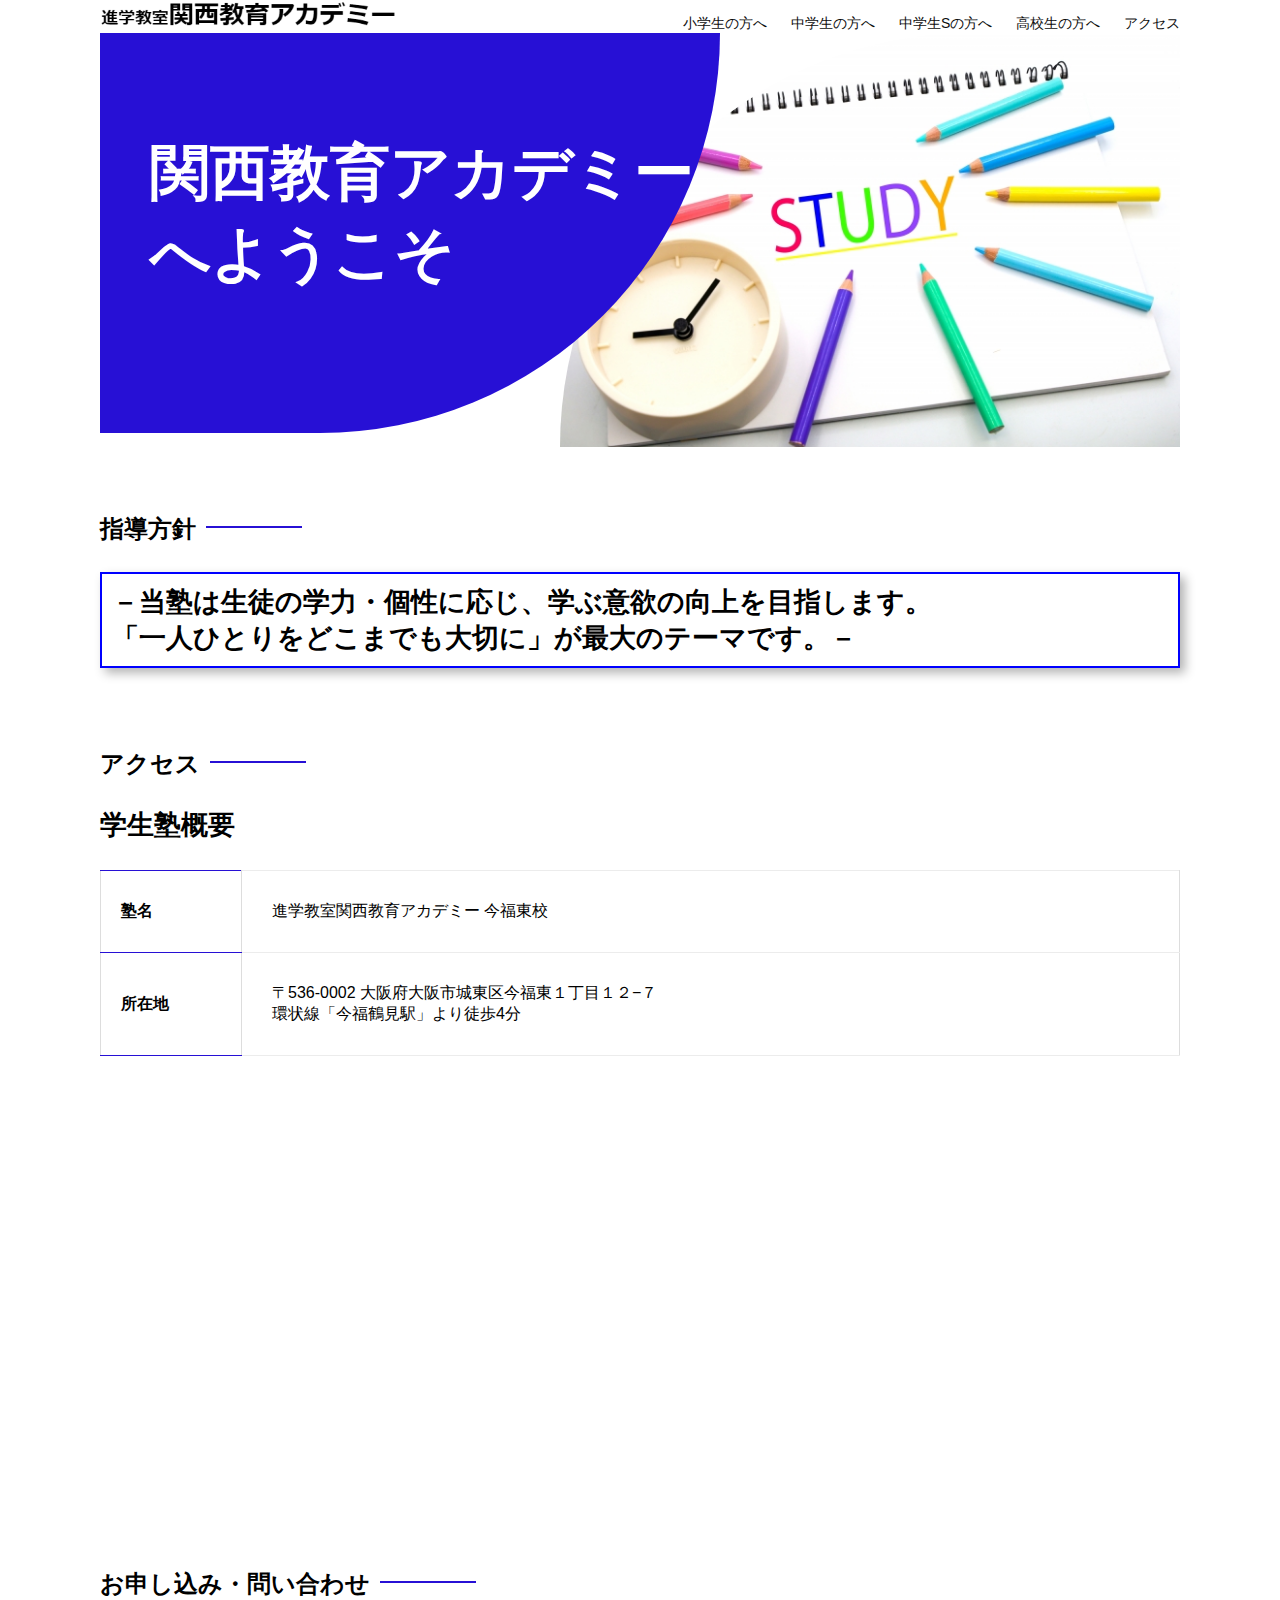
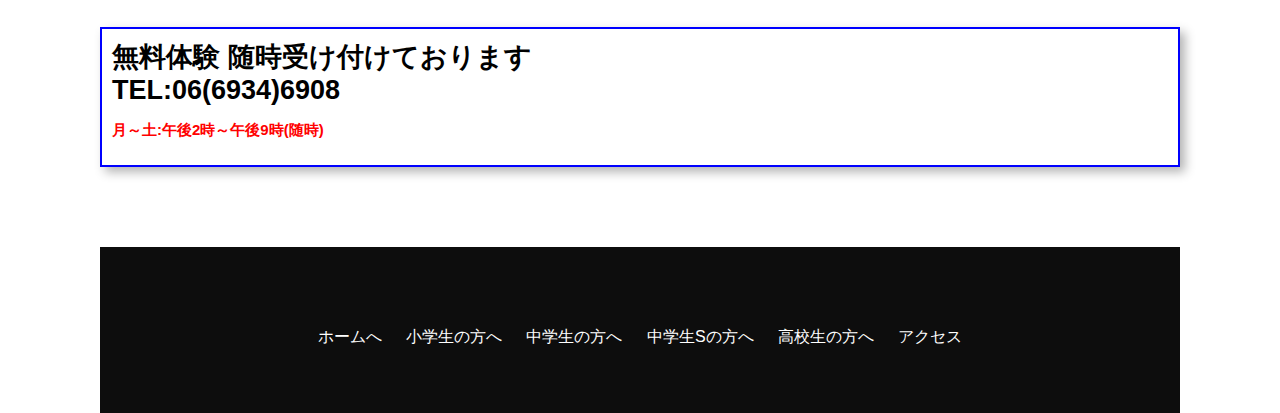
<file: images/index.html>
<!DOCTYPE html>
<html>

<head>
    <title>進学教室関西教育アカデミー </title>
    <meta charset="utf-8">
    <meta name="description" content="－当塾は生徒の学力・個性に応じ、学ぶ意欲の向上を目指します。「一人ひとりをどこまでも大切に」が最大のテーマです。－">
    <meta name="viewport" content="width=device-width, initial-scale=1.0">
    <link rel="stylesheet" href="style2.css">
</head>

<body>
    <!-- ヘッダー -->
    <header>
        <!-- ロゴ -->
        <a href="index.html" id="logo"><img src="images/index/logo-2.png" alt="トップページに戻る"></a>

        <!-- PC用ナビゲーション -->
        <nav id="nav-pc">
            <a href="primary.html">小学生の方へ</a>
            <a href="junior.html">中学生の方へ</a>
            <a href="junior_s.html">中学生Sの方へ</a>
            <a href="knhigh.html">高校生の方へ</a>
            <a href="index.html#school">アクセス</a>
        </nav>

        <!-- スマホ用メニューボタン -->
        <img id="menu-sp" src="images/button-menu.png" alt="ナビゲーションを開く"
            onclick="document.getElementById('nav-sp').style.display = 'block'">

        <!-- スマホ用ナビゲーション -->
        <nav id="nav-sp">
            <img id="close" src="images/button-close.png" alt="ナビゲーションを閉じる"
                onclick="document.getElementById('nav-sp').style.display = 'none'">
            <a class="menu" href="primary.html"
                onclick="document.getElementById('nav-sp').style.display = 'none'">小学生の方へ</a>
            <a class="menu" href="junior.html"
                onclick="document.getElementById('nav-sp').style.display = 'none'">中学生の方へ</a>
                <a class="menu" href="junior_s.html"
                onclick="document.getElementById('nav-sp').style.display = 'none'">中学生Sの方へ</a>
                <a class="menu" href="knhigh.html"
                onclick="document.getElementById('nav-sp').style.display = 'none'">高校生の方へ</a>
            <a class="menu" href="index.html#school"
                onclick="document.getElementById('nav-sp').style.display = 'none'">SCHOOL</a>
        </nav>
    </header>
    <main>
        <article>
            <!-- メインビジュアル -->
            <section id="main-visual">
                <div id="main-message">
                    <h1>関西教育アカデミーへようこそ</h1>
                    <p></p>
                </div>
                <img src="images/index/top-1.jpg" alt="勉強したくなるイラスト">
            </section>
            <section id="school">
                <h2 class="index-h2">指導方針</h2>
                <h3 id="hitext">－当塾は生徒の学力・個性に応じ、学ぶ意欲の向上を目指します。<br>
                    「一人ひとりをどこまでも大切に」が最大のテーマです。－
                </h3>
            </section>

            <!-- SCHOOL -->
            <section id="school">
                <h2 class="index-h2">アクセス</h2>
                <h3>学生塾概要</h3>
                <table id="school-table">
                    <tr>
                        <th class="tableheader-first">塾名</th>
                        <td class="cell-first">進学教室関西教育アカデミー 今福東校</td>
                    </tr>
                    <tr>
                        <th class="tableheader">所在地</th>
                        <td class="cell">〒536-0002 大阪府大阪市城東区今福東１丁目１２−７<br>環状線「今福鶴見駅」より徒歩4分</td>
                    </tr>
                </table>
                <iframe
                    src="https://www.google.com/maps/embed?pb=!1m18!1m12!1m3!1d6560.420792058813!2d135.55606841101604!3d34.699872883144934!2m3!1f0!2f0!3f0!3m2!1i1024!2i768!4f13.1!3m3!1m2!1s0x6000e0f72efe2ef3%3A0x57dd5b04db419ac0!2z6Zai6KW_5pWZ6IKy44Ki44Kr44OH44Of44O85LuK56aP5p2x5qCh!5e0!3m2!1sja!2sjp!4v1718876130961!5m2!1sja!2sjp"
                    width="600" height="450" style="border:0;" allowfullscreen="" loading="lazy" referrerpolicy="no-referrer-when-downgrade"></iframe>
                </iframe>
            </section>
            <section id="school">
                <h2 class="index-h2">お申し込み・問い合わせ</h2>
                <div>
                <h3 id="hitext">無料体験 随時受け付けております <br>TEL:06(6934)6908
                    <p style="color: red;">月～土:午後2時～午後9時(随時)</p>
                </h3>
                </div>
            </section>
        </article>
        <footer>
            <div id="footer-link">
                <a href="index.html">ホームへ</a>
                <a href="primary.html">小学生の方へ</a>
                <a href="junior.html">中学生の方へ</a>
                <a href="junior_s.html">中学生Sの方へ</a>
                <a href="knhigh.html">高校生の方へ</a>
                <a href="index.html#school">アクセス</a>
            </div>
        </footer>
            <!-- JavaScriptファイルの読み込み -->
       <script src="script.js"></script>
    </main>
</body>

</html>
</file>
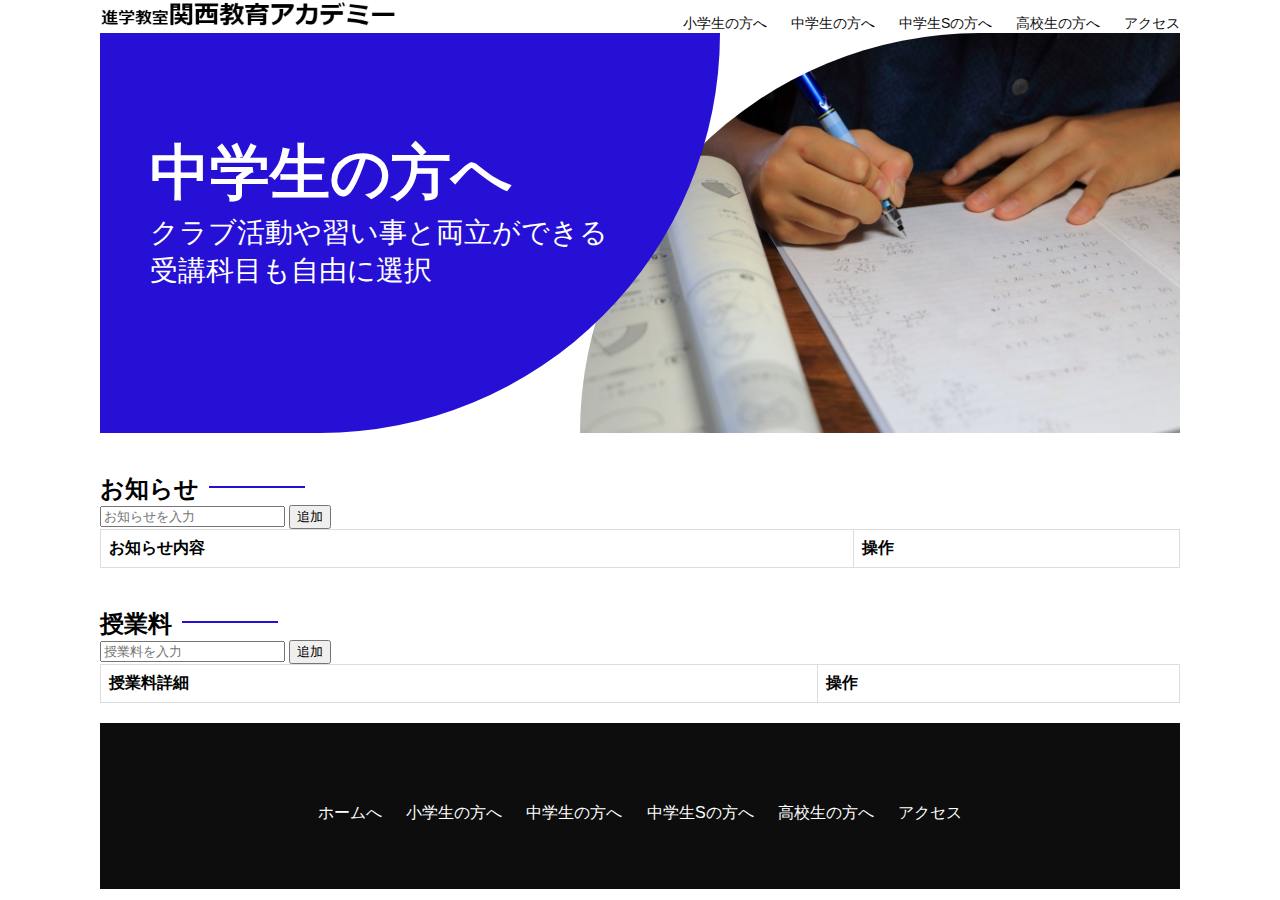
<file: images/junior.html>
<!DOCTYPE html>
<html>

<head>
    <title>進学教室関西教育アカデミー中学生の方へ</title>
    <meta charset="utf-8">
    <meta name="description" content="中学生の生徒に向けたお知らせの案内です。">
    <meta name="viewport" content="width=device-width, initial-scale=1.0">
    <link rel="stylesheet" href="style2.css">
</head>

<body>
    <!-- ヘッダー -->
    <header>
        <!-- ロゴ -->
        <a href="index.html" id="logo"><img src="images/index/logo-2.png" alt="トップページに戻る"></a>

        <!-- PC用ナビゲーション -->
        <nav id="nav-pc">
            <a href="primary.html">小学生の方へ</a>
            <a href="junior.html">中学生の方へ</a>
            <a href="junior_s.html">中学生Sの方へ</a>
            <a href="knhigh.html">高校生の方へ</a>
            <a href="index.html#school">アクセス</a>
        </nav>

        <!-- スマホ用メニューボタン -->
        <img id="menu-sp" src="images/button-menu.png" alt="ナビゲーションを開く"
            onclick="document.getElementById('nav-sp').style.display = 'block'">

        <!-- スマホ用ナビゲーション -->
        <nav id="nav-sp">
            <img id="close" src="images/button-close.png" alt="ナビゲーションを閉じる"
                onclick="document.getElementById('nav-sp').style.display = 'none'">
            <a class="menu" href="primary.html"
                onclick="document.getElementById('nav-sp').style.display = 'none'">小学生の方へ</a>
            <a class="menu" href="junior.html"
                onclick="document.getElementById('nav-sp').style.display = 'none'">中学生の方へ</a>
                <a class="menu" href="junior_s.html"
                    onclick="document.getElementById('nav-sp').style.display = 'none'">中学生Sの方へ</a>
            <a class="menu" href="knhigh.html"
                onclick="document.getElementById('nav-sp').style.display = 'none'">高校生の方へ</a>
            <a class="menu" href="index.html#school"
                onclick="document.getElementById('nav-sp').style.display = 'none'">アクセス</a>
        </nav>
    </header>
    <main>
        <article>
            <section id="main-visual">
                <div id="main-message">
                    <h1>中学生の方へ</h1>
                    <p>クラブ活動や習い事と両立ができる<br>
                      受講科目も自由に選択<br>
                      </p>
                </div>
                <img id="main-visual" src="images/index/junuor-1.jpg" alt="学習する中学生">
            </section>
            <section>
                <h2>お知らせ</h2>
                <input type="text" id="notificationInput" placeholder="お知らせを入力">
                <button onclick="addRow('notificationTable')">追加</button>
                <table id="notificationTable">
                    <thead>
                        <tr>
                            <th>お知らせ内容</th>
                            <th>操作</th>
                        </tr>
                    </thead>
                    <tbody>
                        <!-- ここに追加される行が表示される -->
                    </tbody>
                </table>
                
                <h2>授業料</h2>
                <input type="text" id="tuitionInput" placeholder="授業料を入力">
                <button onclick="addRow('tuitionTable')">追加</button>
                <table id="tuitionTable">
                    <thead>
                        <tr>
                            <th>授業料詳細</th>
                            <th>操作</th>
                        </tr>
                    </thead>
                    <tbody>
                        <!-- ここに追加される行が表示される -->
                    </tbody>
                </table>
            </section>
                </article>
        <footer>
            <div id="footer-link">
                <a href="index.html">ホームへ</a>
                <a href="primary.html">小学生の方へ</a>
                <a href="junior.html">中学生の方へ</a>
                <a href="junior_s.html">中学生Sの方へ</a>
                <a href="knhigh.html">高校生の方へ</a>
                <a href="index.html#school">アクセス</a>
            </div>
        </footer>
            <!-- JavaScriptファイルの読み込み -->
        <script src="script.js"></script>
     </main>
</body>

</html>
</file>
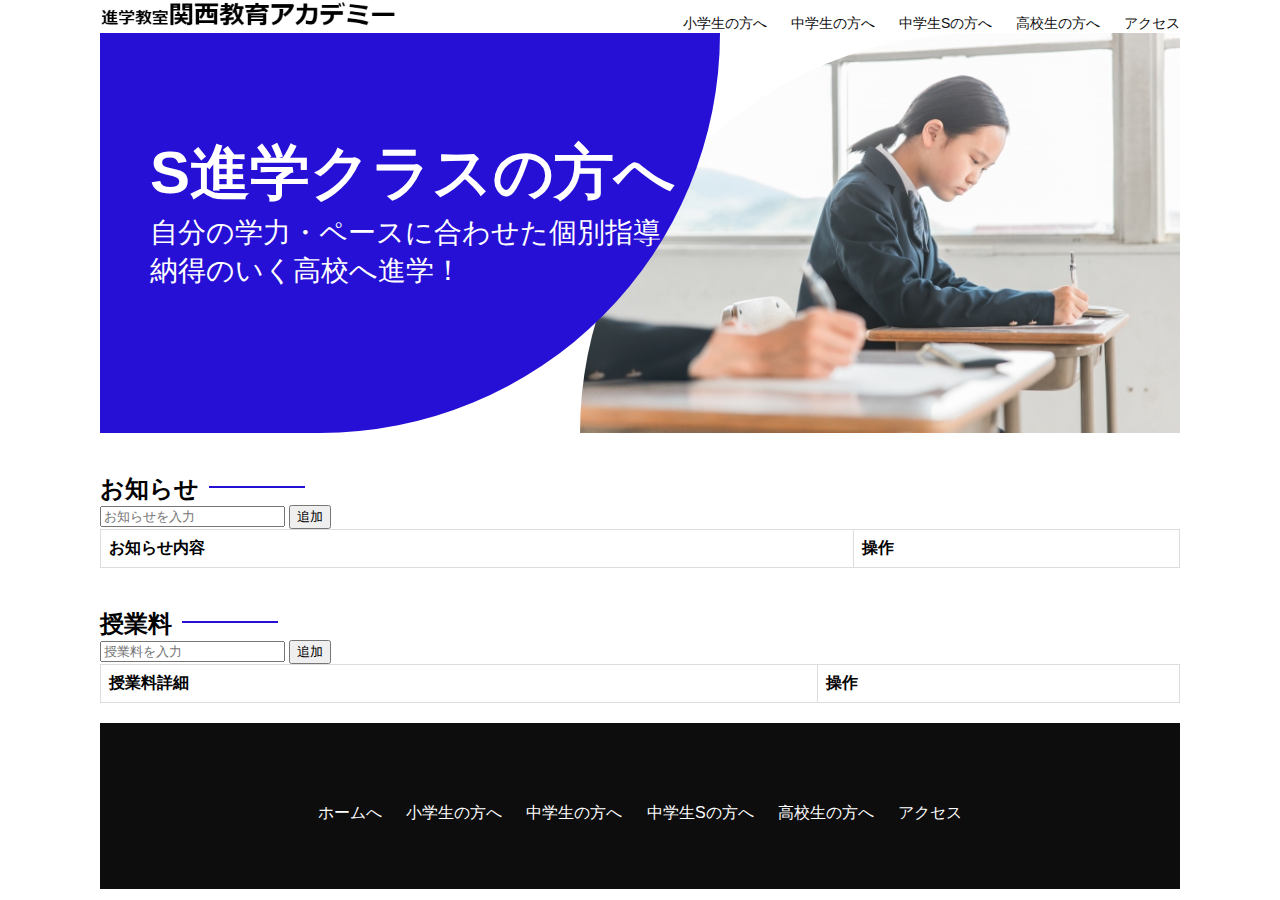
<file: images/junior_s.html>
<!DOCTYPE html>
<html>

<head>
    <title>進学教室関西教育アカデミー中学生進学クラスの方へ</title>
    <meta charset="utf-8">
    <meta name="description" content="中学生進学クラスの生徒に向けたお知らせの案内です。">
    <meta name="viewport" content="width=device-width, initial-scale=1.0">
    <link rel="stylesheet" href="style2.css">
</head>

<body>
    <!-- ヘッダー -->
    <header>
        <!-- ロゴ -->
        <a href="index.html" id="logo"><img src="images/index/logo-2.png" alt="トップページに戻る"></a>

        <!-- PC用ナビゲーション -->
        <nav id="nav-pc">
            <a href="primary.html">小学生の方へ</a>
            <a href="junior.html">中学生の方へ</a>
            <a href="junior_s.html">中学生Sの方へ</a>
            <a href="knhigh.html">高校生の方へ</a>
            <a href="index.html#school">アクセス</a>
        </nav>

        <!-- スマホ用メニューボタン -->
        <img id="menu-sp" src="images/button-menu.png" alt="ナビゲーションを開く"
            onclick="document.getElementById('nav-sp').style.display = 'block'">

        <!-- スマホ用ナビゲーション -->
        <nav id="nav-sp">
            <img id="close" src="images/button-close.png" alt="ナビゲーションを閉じる"
                onclick="document.getElementById('nav-sp').style.display = 'none'">
            <a class="menu" href="primary.html"
                onclick="document.getElementById('nav-sp').style.display = 'none'">小学生の方へ</a>
            <a class="menu" href="junior.html"
                onclick="document.getElementById('nav-sp').style.display = 'none'">中学生の方へ</a>
                <a class="menu" href="junior_s.html"
                    onclick="document.getElementById('nav-sp').style.display = 'none'">中学生Sの方へ</a>
            <a class="menu" href="knhigh.html"
                onclick="document.getElementById('nav-sp').style.display = 'none'">高校生の方へ</a>
            <a class="menu" href="index.html#school"
                onclick="document.getElementById('nav-sp').style.display = 'none'">アクセス</a>
        </nav>
    </header>
    <main>
        <article>
            <section id="main-visual">
                <div id="main-message">
                    <h1>S進学クラスの方へ</h1>
                    <p>自分の学力・ペースに合わせた個別指導<br>
                      納得のいく高校へ進学！<br>
                      </p>
                </div>
                <img id="main-visual" src="images/index/junuor-s.jpg" alt="受験勉強する中学生">
            </section>
            <section>
                <h2>お知らせ</h2>
                <input type="text" id="notificationInput" placeholder="お知らせを入力">
                <button onclick="addRow('notificationTable')">追加</button>
                <table id="notificationTable">
                    <thead>
                        <tr>
                            <th>お知らせ内容</th>
                            <th>操作</th>
                        </tr>
                    </thead>
                    <tbody>
                        <!-- ここに追加される行が表示される -->
                    </tbody>
                </table>
                
                <h2>授業料</h2>
                <input type="text" id="tuitionInput" placeholder="授業料を入力">
                <button onclick="addRow('tuitionTable')">追加</button>
                <table id="tuitionTable">
                    <thead>
                        <tr>
                            <th>授業料詳細</th>
                            <th>操作</th>
                        </tr>
                    </thead>
                    <tbody>
                        <!-- ここに追加される行が表示される -->
                    </tbody>
                </table>
            </section>
                </article>
        <footer>
            <div id="footer-link">
                <a href="index.html">ホームへ</a>
                <a href="primary.html">小学生の方へ</a>
                <a href="junior.html">中学生の方へ</a>
                <a href="junior_s.html">中学生Sの方へ</a>
                <a href="knhigh.html">高校生の方へ</a>
                <a href="index.html#school">アクセス</a>
            </div>
        </footer>
            <!-- JavaScriptファイルの読み込み -->
        <script src="script.js"></script>
     </main>
</body>

</html>
</file>
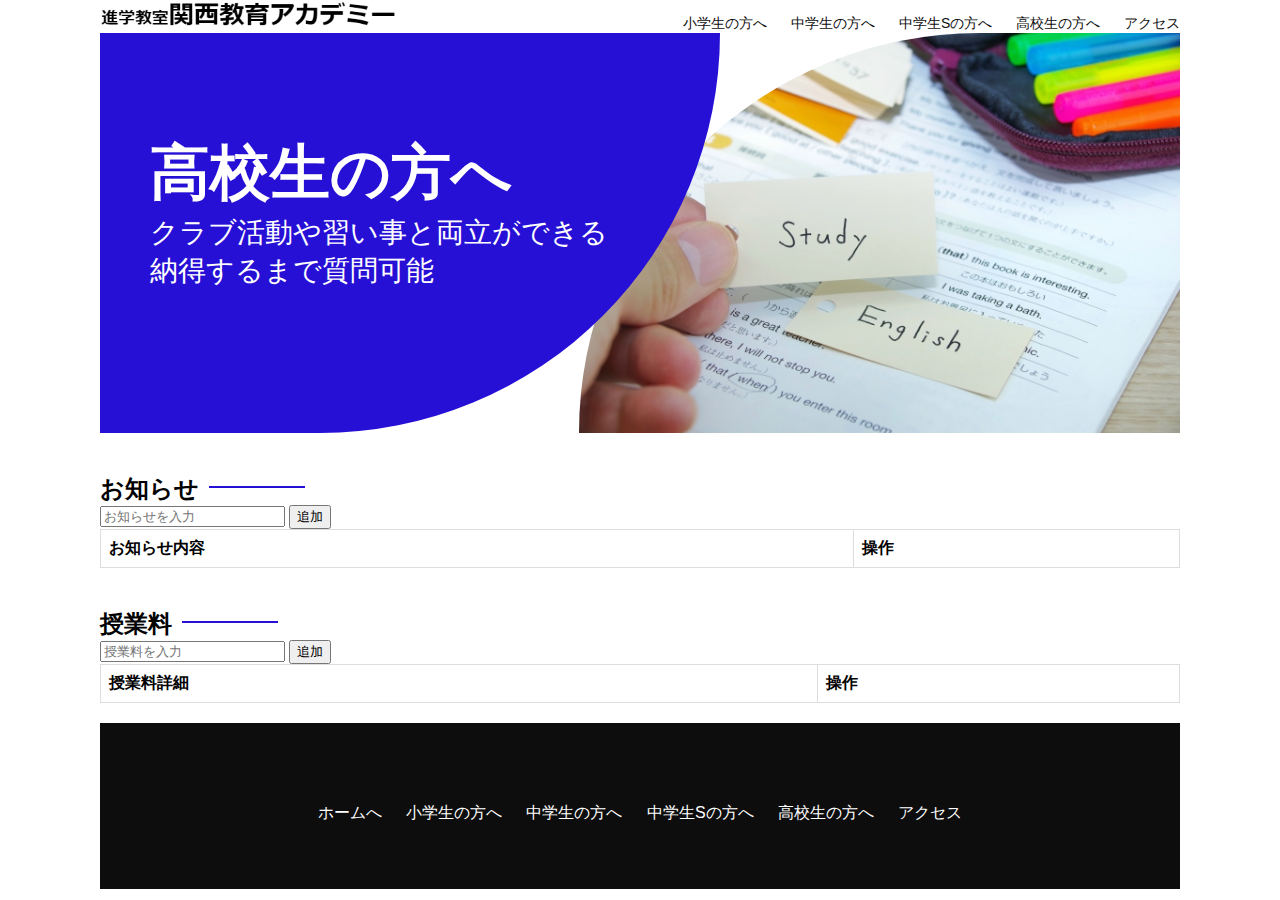
<file: images/knhigh.html>
<!DOCTYPE html>
<html>

<head>
    <title>進学教室関西教育アカデミー高校生の方へ</title>
    <meta charset="utf-8">
    <meta name="description" content="高校生の生徒に向けたお知らせの案内です。">
    <meta name="viewport" content="width=device-width, initial-scale=1.0">
    <link rel="stylesheet" href="style2.css">
</head>

<body>
    <!-- ヘッダー -->
    <header>
        <!-- ロゴ -->
        <a href="index.html" id="logo"><img src="images/index/logo-2.png" alt="トップページに戻る"></a>

        <!-- PC用ナビゲーション -->
        <nav id="nav-pc">
            <a href="primary.html">小学生の方へ</a>
            <a href="junior.html">中学生の方へ</a>
            <a href="junior_s.html">中学生Sの方へ</a>
            <a href="knhigh.html">高校生の方へ</a>
            <a href="index.html#school">アクセス</a>
        </nav>

        <!-- スマホ用メニューボタン -->
        <img id="menu-sp" src="images/button-menu.png" alt="ナビゲーションを開く"
            onclick="document.getElementById('nav-sp').style.display = 'block'">

        <!-- スマホ用ナビゲーション -->
        <nav id="nav-sp">
            <img id="close" src="images/button-close.png" alt="ナビゲーションを閉じる"
                onclick="document.getElementById('nav-sp').style.display = 'none'">
            <a class="menu" href="primary.html"
                onclick="document.getElementById('nav-sp').style.display = 'none'">小学生の方へ</a>
            <a class="menu" href="junior.html"
                onclick="document.getElementById('nav-sp').style.display = 'none'">中学生の方へ</a>
                <a class="menu" href="junior_s.html"
                    onclick="document.getElementById('nav-sp').style.display = 'none'">中学生Sの方へ</a>
            <a class="menu" href="knhigh.html"
                onclick="document.getElementById('nav-sp').style.display = 'none'">高校生の方へ</a>
            <a class="menu" href="index.html#school"
                onclick="document.getElementById('nav-sp').style.display = 'none'">アクセス</a>
        </nav>
    </header>
    <main>
        <article>
            <section id="main-visual">
                <div id="main-message">
                    <h1>高校生の方へ</h1>
                    <p>クラブ活動や習い事と両立ができる<br>
                      納得するまで質問可能<br>
                      </p>
                </div>
                <img id="main-visual" src="images/index/high-1.jpg" alt="学習する高校生">
            </section>
            <section>
                <h2>お知らせ</h2>
                <input type="text" id="notificationInput" placeholder="お知らせを入力">
                <button onclick="addRow('notificationTable')">追加</button>
                <table id="notificationTable">
                    <thead>
                        <tr>
                            <th>お知らせ内容</th>
                            <th>操作</th>
                        </tr>
                    </thead>
                    <tbody>
                        <!-- ここに追加される行が表示される -->
                    </tbody>
                </table>
                
                <h2>授業料</h2>
                <input type="text" id="tuitionInput" placeholder="授業料を入力">
                <button onclick="addRow('tuitionTable')">追加</button>
                <table id="tuitionTable">
                    <thead>
                        <tr>
                            <th>授業料詳細</th>
                            <th>操作</th>
                        </tr>
                    </thead>
                    <tbody>
                        <!-- ここに追加される行が表示される -->
                    </tbody>
                </table>
            </section>
                </article>
        <footer>
            <div id="footer-link">
                <a href="index.html">ホームへ</a>
                <a href="primary.html">小学生の方へ</a>
                <a href="junior.html">中学生の方へ</a>
                <a href="junior_s.html">中学生Sの方へ</a>
                <a href="knhigh.html">高校生の方へ</a>
                <a href="index.html#school">アクセス</a>
            </div>
        </footer>
            <!-- JavaScriptファイルの読み込み -->
        <script src="script.js"></script>
     </main>
</body>

</html>
</file>
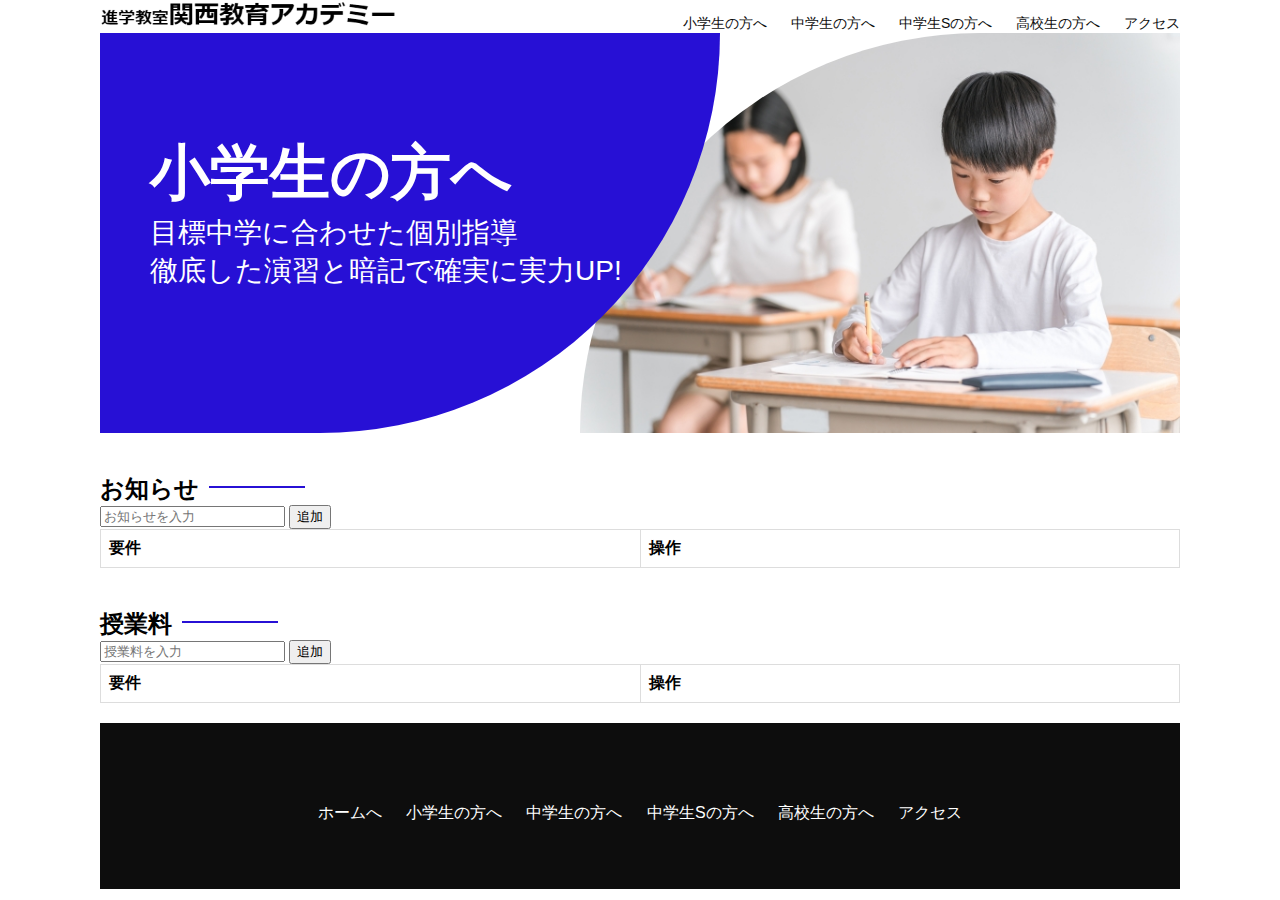
<file: images/primary.html>
<!DOCTYPE html>
<html>

<head>
    <title>進学教室関西教育アカデミー小学生の方へ</title>
    <meta charset="utf-8">
    <meta name="description" content="小学生の生徒に向けたお知らせの案内です。">
    <meta name="viewport" content="width=device-width, initial-scale=1.0">
    <link rel="stylesheet" href="style2.css">
</head>

<body>
    <!-- ヘッダー -->
    <header>
        <!-- ロゴ -->
        <a href="index.html" id="logo"><img src="images/index/logo-2.png" alt="トップページに戻る"></a>

        <!-- PC用ナビゲーション -->
        <nav id="nav-pc">
            <a href="primary.html">小学生の方へ</a>
            <a href="junior.html">中学生の方へ</a>
            <a href="junior_s.html">中学生Sの方へ</a>
            <a href="knhigh.html">高校生の方へ</a>
            <a href="index.html#school">アクセス</a>
        </nav>

        <!-- スマホ用メニューボタン -->
        <img id="menu-sp" src="images/button-menu.png" alt="ナビゲーションを開く"
            onclick="document.getElementById('nav-sp').style.display = 'block'">

        <!-- スマホ用ナビゲーション -->
        <nav id="nav-sp">
            <img id="close" src="images/button-close.png" alt="ナビゲーションを閉じる"
                onclick="document.getElementById('nav-sp').style.display = 'none'">
            <a class="menu" href="primary.html"
                onclick="document.getElementById('nav-sp').style.display = 'none'">小学生の方へ</a>
            <a class="menu" href="junior.html"
                onclick="document.getElementById('nav-sp').style.display = 'none'">中学生の方へ</a>
                <a class="menu" href="junior_s.html"
                    onclick="document.getElementById('nav-sp').style.display = 'none'">中学生Sの方へ</a>
            <a class="menu" href="knhigh.html"
                onclick="document.getElementById('nav-sp').style.display = 'none'">高校生の方へ</a>
            <a class="menu" href="index.html#school"
                onclick="document.getElementById('nav-sp').style.display = 'none'">アクセス</a>
        </nav>
    </header>
    <main>
        <article>
            <section id="main-visual">
                <div id="main-message">
                    <h1>小学生の方へ</h1>
                    <p>目標中学に合わせた個別指導<br>
                      徹底した演習と暗記で確実に実力UP!<br>
                      </p>
                </div>
                <img id="main-visual" src="images/index/pri-1.jpg" alt="学習する小学生">
            </section>
            <section>
                <h2>お知らせ</h2>
                <input type="text" id="notificationInput" placeholder="お知らせを入力">
                <button onclick="addRow('notificationTable')">追加</button>
                <table id="notificationTable">
                    <thead>
                        <tr>
                            <th>要件</th>
                            <th>操作</th>
                        </tr>
                    </thead>
                    <tbody>
                        <!-- ここに追加される行が表示される -->
                    </tbody>
                </table>
                
                <h2>授業料</h2>
                <input type="text" id="tuitionInput" placeholder="授業料を入力">
                <button onclick="addRow('tuitionTable')">追加</button>
                <table id="tuitionTable">
                    <thead>
                        <tr>
                            <th>要件</th>
                            <th>操作</th>
                        </tr>
                    </thead>
                    <tbody>
                        <!-- ここに追加される行が表示される -->
                    </tbody>
                </table>
            </section>
                </article>
        <footer>
            <div id="footer-link">
                <a href="index.html">ホームへ</a>
                <a href="primary.html">小学生の方へ</a>
                <a href="junior.html">中学生の方へ</a>
                <a href="junior_s.html">中学生Sの方へ</a>
                <a href="knhigh.html">高校生の方へ</a>
                <a href="index.html#school">アクセス</a>
            </div>
        </footer>
            <!-- JavaScriptファイルの読み込み -->
        <script src="script.js"></script>
     </main>
</body>

</html>
</file>
<file: images/style2.css>
/* PC、スマホ共通スタイル */
body {
  font-family: "Source Sans Pro", "Hiragino Kaku Gothic ProN", Meiryo, Arial,
      sans-serif;
}
#logo img {
    width: 300px;
    height: auto;
}
p {
  font-size: 15px;
}
.container {
  border: 2px solid red;
  padding: 20px;
  text-align: center;
}

table {
  width: 100%;
  border-collapse: collapse;
  margin-bottom: 20px;
}
th, td {
  border: 1px solid #ddd;
  padding: 8px;
  text-align: left;
}
.edit-input {
  display: none;
}
.arrow-right {
  color: #2710d5;
}

#submit {
  margin-top: 50px;
}
/*================
 PC用のスタイル
=================*/
@media screen and (min-width: 768px) {
  /* 横幅設定 */
  body {
      max-width: 1080px;
      min-width: 900px;
      margin: 0 auto 0 auto;
  }

  /* ヘッダー */
  header {
      display: flex;
      justify-content: space-between;
  }

  /* ナビゲーションのレイアウト */
  #nav-pc {
      font-size: 14px;
      padding-top: 15px;
  }

  /* ナビゲーションのリンクの装飾設定 */
  #nav-pc > a {
      text-decoration: none;
      margin-left: 20px;
  }
  #nav-pc > a:link {
      color: #0d0d0d;
  }
  #nav-pc > a:visited {
      color: #0d0d0d;
  }
  #nav-pc > a:hover {
      color: #0d0d0d;
      text-decoration: underline;
  }
  #nav-pc > a:active {
      color: #0d0d0d;
  }

  /* スマホ用ナビを非表示 */
  #nav-sp,
  #menu-sp {
      display: none;
  }
}
    /* メインビジュアル*/
    #main-visual {
      position: relative;
      height: 400px;
  }
  #main-message {
      position: absolute;
      top: 0;
      left: 0;
      background-color: #2710d5;
      color: #ffffff;
      border-radius: 0 0 476px 0;
      max-width: 620px;
      height: 100%;
      width: 100%;
      z-index: 11;
  }
  #main-message > h1 {
      font-size: 60px;
      font-weight: bold;
      margin: 100px 0 0 50px;
  }

  #main-message > p {
      font-size: 28px;
      margin: 0 0 0 50px;
  }
  #main-visual > img {
      max-width: 620px;
      border-radius: 476px 0 0 0;
      position: absolute;
      top: 0;
      right: 0;
      z-index: 10;
  }
      /*見出し*/
      h2 {
        margin: 40px 0 0 0;
    }

    h2::after {
        content: url("images/line.png");
        margin-left: 10px;
    }

    h3 {
        font-size: 27px;
    }

    /* テーブル全体のスタイル */
    #cashtable {
      width: 100%;
      border-collapse: collapse; /* セル間の余白をなくす */
  }
    /*会社概要*/
    #school {
      margin: 80px auto 80px auto;
  }

  #school-table {
      width: 100%;
  }

  .tableheader {
      text-align: left;
      padding: 20px;
      border-bottom-color: #2710d5;
      border-bottom-width: 1px;
      border-bottom-style: solid;
      width: 100px;
  }

  .tableheader-first {
      text-align: left;
      padding: 20px;
      border-bottom-color: #2710d5;
      border-bottom-width: 1px;
      border-bottom-style: solid;
      border-top-color: #2710d5;
      border-top-width: 1px;
      border-top-style: solid;
      width: 100px;
  }

  .cell {
      padding: 30px;
      border-bottom-color: #ececec;
      border-bottom-width: 1px;
      border-bottom-style: solid;
  }
  .cell-first {
      padding: 30px;
      border-bottom-color: #ececec;
      border-bottom-width: 1px;
      border-bottom-style: solid;
      border-top-color: #ececec;
      border-top-width: 1px;
      border-top-style: solid;
  }

  #school > iframe {
      width: 100%;
      height: 368px;
      margin-top: 40px;
  }
    /* フッター */
    footer {
      background-color: #0d0d0d;
      text-align: center;
      padding: 80px 80px 15px 80px;
  }

  #footer-logo {
      margin-bottom: 30px;
  }

  #footer-link {
      margin-bottom: 50px;
  }
  #footer-link > a {
      text-decoration: none;
      margin: 10px;
  }
  #footer-link > a:link {
      color: #ffffff;
  }
  #footer-link > a:visited {
      color: #ffffff;
  }
  #footer-link > a:hover {
      color: #ffffff;
      text-decoration: underline;
  }
  #footer-link > a:active {
      color: #ffffff;
  }
  .banner {
    background-color: #f1c40f;
    padding: 20px;
    text-align: center;
    font-size: 24px;
    font-weight: bold;
    color: #ffffff;
    cursor: pointer;
    border-radius: 10px;
    margin: 20px;
    display: none;  /* 初期状態では非表示 */
  }
 #hitext{
  border: 2px solid blue; /* 青い枠 */
  padding: 10px; /* 内側の余白 */
  box-shadow: 5px 5px 10px rgba(0, 0, 0, 0.3); /* 影 */
}

/*====================
 スマートフォン用のスタイル
=====================*/
@media screen and (max-width: 767px) {
  body {
      min-width: 375px;
      margin: 0;
  }

  /* PC用ナビゲーション非表示 */
  #nav-pc {
      display: none;
  }

  /* ハンバーガーメニュー */
  #menu-sp {
      float: right;
      padding: 0;
  }

  /* スマホ用ナビゲーションの表示切替*/
    /* 初期状態、レイアウトと非表示設定 */
    #nav-sp {
        background-color: #2710d5;
        position: absolute;
        left: 0;
        top: 0;
        height: 100%;
        width: 100%;
        display: none;
        z-index: 100;
    }

    /* ×ボタン */
    #close {
        position: absolute;
        top: 20px;
        right: 20px;
    }

    /* ナビゲーションメニュー用ロゴ */
    #logo-sp {
        margin: 80px 0 30px 20px;
    }

    /* ナビゲーションのリンクの装飾設定 */
    #nav-sp > a {
        display: block;
    }

    #nav-sp > a:link {
        color: #ffffff;
    }
    #nav-sp > a:visited {
        color: #ffffff;
    }
    #nav-sp > a:hover {
        color: #ffffff;
        text-decoration: underline;
    }
    #nav-sp > a:active {
        color: #ffffff;
    }

    #nav-sp > .menu {
        text-decoration: none;
        display: block;
        margin: 0 20px 0 20px;
        height: 44px;
        font-size: 16px;
        background-image: url("images/arrow.png");
        background-repeat: no-repeat;
        background-position: right top;
    }
    /* メインビジュアル */
    #main-visual {
      position: relative;
      height: 470px;
      width: 100%;
      overflow: hidden;
  }
    /* メインビジュアル */
    #main-visual {
        position: relative;
        height: 470px;
        width: 100%;
        overflow: hidden;
    }
    #main-visual > div {
        position: absolute;
        top: 0;
        left: 0;
        background-color: #2710d5;
        color: white;
        border-radius: 0 0 476px 0;
        text-align: center;
        height: 280px;
        width: 100%;
        z-index: 11;
    }
    #main-visual > div > h1 {
        font-size: 22px;
        margin: 90px 0 0 0;
    }

    #main-visual > div > p {
        margin: 0;
    }

    #main-visual > img {
        width: 100%;
        border-radius: 476px 0 0 0;

        z-index: 10;
        position: absolute;
        bottom: 0;
        right: 0;
    }

    /*見出し*/
    h2::after {
        content: url("images/line.png");
        margin-left: 10px;

    }

    h3 {
        font-size: 20px;
        margin: 10px 0 0 0;
    }
    /* テーブル全体のスタイル */
    #cashtable {
      width: 100%;
      border-collapse: collapse; /* セル間の余白をなくす */
  }
    /*会社概要*/
    #school {
        margin: 0 20px 0 20px;
    }

    #school > h3 {
        margin-bottom: 20px;
    }

    #school-table {
        width: 100%;
    }

    .tableheader-first {
        text-align: left;
        padding: 20px;
        border-bottom-color: #2710d5;
        border-bottom-width: 1px;
        border-bottom-style: solid;
        border-top-color: #2710d5;
        border-top-width: 1px;
        border-top-style: solid;
        width: 50px;
    }
    .tableheader {
        text-align: left;
        padding: 20px;
        border-bottom-color: #2710d5;
        border-bottom-width: 1px;
        border-bottom-style: solid;
        width: 50px;
    }

    .cell-first {
        padding: 20px;
        border-bottom-color: #ececec;
        border-bottom-width: 1px;
        border-bottom-style: solid;
        border-top-color: #ececec;
        border-top-width: 1px;
        border-top-style: solid;
    }
    .cell {
        padding: 20px;
        border-bottom-color: #ececec;
        border-bottom-width: 1px;
        border-bottom-style: solid;
    }

    #school > iframe {
        width: 100%;
        height: 240px;
        margin: 40px 0 0 0;
    }
    /* フッター */
    footer {
        background-color: #0d0d0d;
        padding: 30px 20px 50px 20px;
    }

    #footer-logo {
        margin-bottom: 30px;
    }

    #footer-link {
        margin-bottom: 50px;
    }
    #footer-link > a {
        text-decoration: none;
        margin: 0 20px 30px 0;
        display: block;

        background-image: url("images/arrow.png");
        background-repeat: no-repeat;
        background-position: right top;
    }
    #footer-link > a:link {
        color: #ffffff;
    }
    #footer-link > a:visited {
        color: #ffffff;
    }
    #footer-link > a:hover {
        color: #ffffff;
        text-decoration: underline;
    }
    #footer-link > a:active {
        color: #ffffff;
    }
  .banner {
    background-color: #f1c40f;
    padding: 20px;
    text-align: center;
    font-size: 24px;
    font-weight: bold;
    color: #ffffff;
    cursor: pointer;
    border-radius: 10px;
    margin: 20px;
    display: none;  /* 初期状態では非表示 */
  }
#hitext{
  border: 2px solid blue; /* 青い枠 */
  padding: 10px; /* 内側の余白 */
  box-shadow: 5px 5px 10px rgba(0, 0, 0, 0.3); /* 影 */
}
}
</file>
